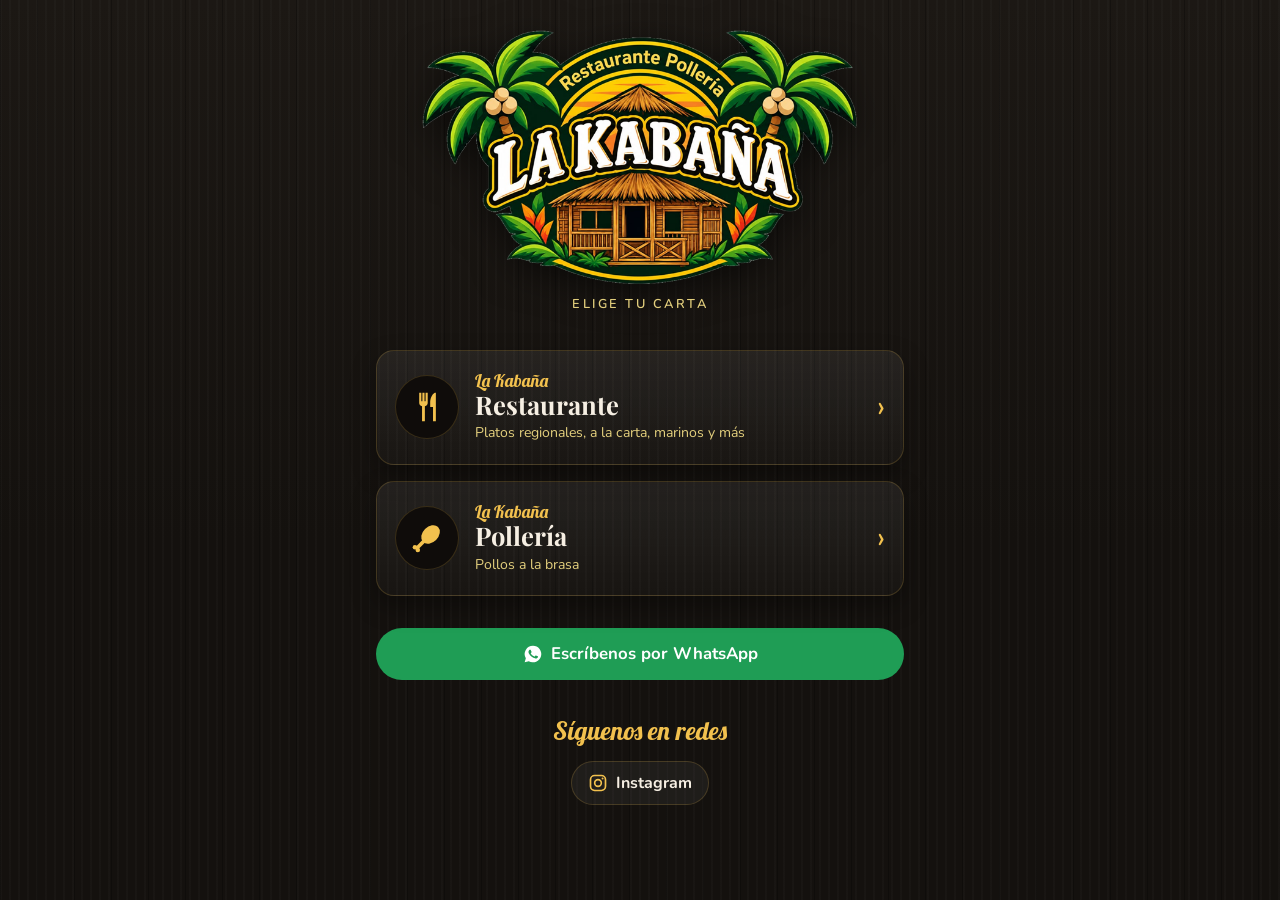
<file: index.html>
<!doctype html>
<html lang="es">
<head>
  <meta charset="utf-8">
  <meta name="viewport" content="width=device-width, initial-scale=1, viewport-fit=cover">
  <meta name="theme-color" content="#14110e">
  <meta name="description" content="La Kabaña: elige la carta del restaurante o de la pollería. Jr. Independencia 570.">
  <meta property="og:title" content="La Kabaña · Cartas">
  <meta property="og:description" content="La Kabaña Restaurante y La Kabaña Pollería.">
  <meta property="og:image" content="https://lakabana.github.io/logo.jpg">
  <meta property="og:image:width" content="1280">
  <meta property="og:image:height" content="853">
  <title>La Kabaña · Cartas</title>
  <link rel="icon" href="data:image/svg+xml,%3Csvg xmlns='http://www.w3.org/2000/svg' viewBox='0 0 100 100'%3E%3Ccircle cx='50' cy='50' r='48' fill='%2314110e'/%3E%3Cpath d='M22 78C28 46 50 24 80 20C76 50 56 72 22 78Z' fill='%233a9a52'/%3E%3Cpath d='M22 78Q50 52 80 20' stroke='%23f2c14e' stroke-width='4' fill='none'/%3E%3C/svg%3E">
  <link rel="preconnect" href="https://fonts.googleapis.com">
  <link rel="preconnect" href="https://fonts.gstatic.com" crossorigin>
  <link href="https://fonts.googleapis.com/css2?family=Lobster&family=Nunito:wght@400;600;700&family=Playfair+Display:wght@700&display=swap" rel="stylesheet">
  <link rel="stylesheet" href="styles.css?v=20261031">
</head>
<body>
  <header class="cabecera">
    <h1 class="logo logo-portada"><img src="logo.png" alt="La Kabaña – Restaurante Pollería" width="720" height="424"></h1>
    <p class="eslogan">Elige tu carta</p>
  </header>

  <main class="opciones">
    <a class="opcion" href="restaurante/">
      <span class="opcion-icono" aria-hidden="true">
        <svg viewBox="0 0 48 48" fill="currentColor">
          <path d="M13 4v14a5 5 0 0 0 4 4.9V44h4V22.9A5 5 0 0 0 25 18V4h-3v12h-1.5V4h-3v12H16V4z"/>
          <path d="M35 4c-4 2-6.5 8-6.5 14v6h4v20h4V4z"/>
        </svg>
      </span>
      <span class="opcion-texto">
        <span class="opcion-marca">La Kabaña</span>
        <span class="opcion-nombre">Restaurante</span>
        <span class="opcion-detalle">Platos regionales, a la carta, marinos y más</span>
      </span>
      <span class="opcion-flecha" aria-hidden="true">›</span>
    </a>

    <a class="opcion" href="polleria/">
      <span class="opcion-icono" aria-hidden="true">
        <svg viewBox="0 0 48 48" fill="currentColor">
          <ellipse cx="29" cy="19" rx="15" ry="11" transform="rotate(-45 29 19)"/>
          <path d="M21 27 10 38" stroke="currentColor" stroke-width="5" stroke-linecap="round"/>
          <circle cx="7" cy="37" r="3.2"/>
          <circle cx="11" cy="41" r="3.2"/>
        </svg>
      </span>
      <span class="opcion-texto">
        <span class="opcion-marca">La Kabaña</span>
        <span class="opcion-nombre">Pollería</span>
        <span class="opcion-detalle">Pollos a la brasa</span>
      </span>
      <span class="opcion-flecha" aria-hidden="true">›</span>
    </a>
  </main>

  <div class="pedir" id="pedir" hidden></div>

  <section class="seguir" id="seguir" hidden>
    <h2 class="seguir-titulo">Síguenos en redes</h2>
    <div id="redes"></div>
  </section>

  <script src="redes.js?v=20261031"></script>
  <script>
    // El WhatsApp y las redes de la portada son los que se cargan en el editor, en la carta del Restaurante.
    fetch("restaurante/menu.json", { cache: "no-cache" })
      .then((r) => r.json())
      .then((datos) => {
        // Cada botón por separado: si uno falla, el otro igual se muestra.
        const whatsapp = window.pintarWhatsapp && window.pintarWhatsapp(datos.restaurante);
        if (whatsapp) {
          document.getElementById("pedir").append(whatsapp);
          document.getElementById("pedir").hidden = false;
        }
        const redes = window.pintarRedes && window.pintarRedes(datos.restaurante);
        if (!redes) return;
        document.getElementById("redes").replaceWith(redes);
        document.getElementById("seguir").hidden = false;
      })
      .catch(() => {});
  </script>
</body>
</html>
</file>
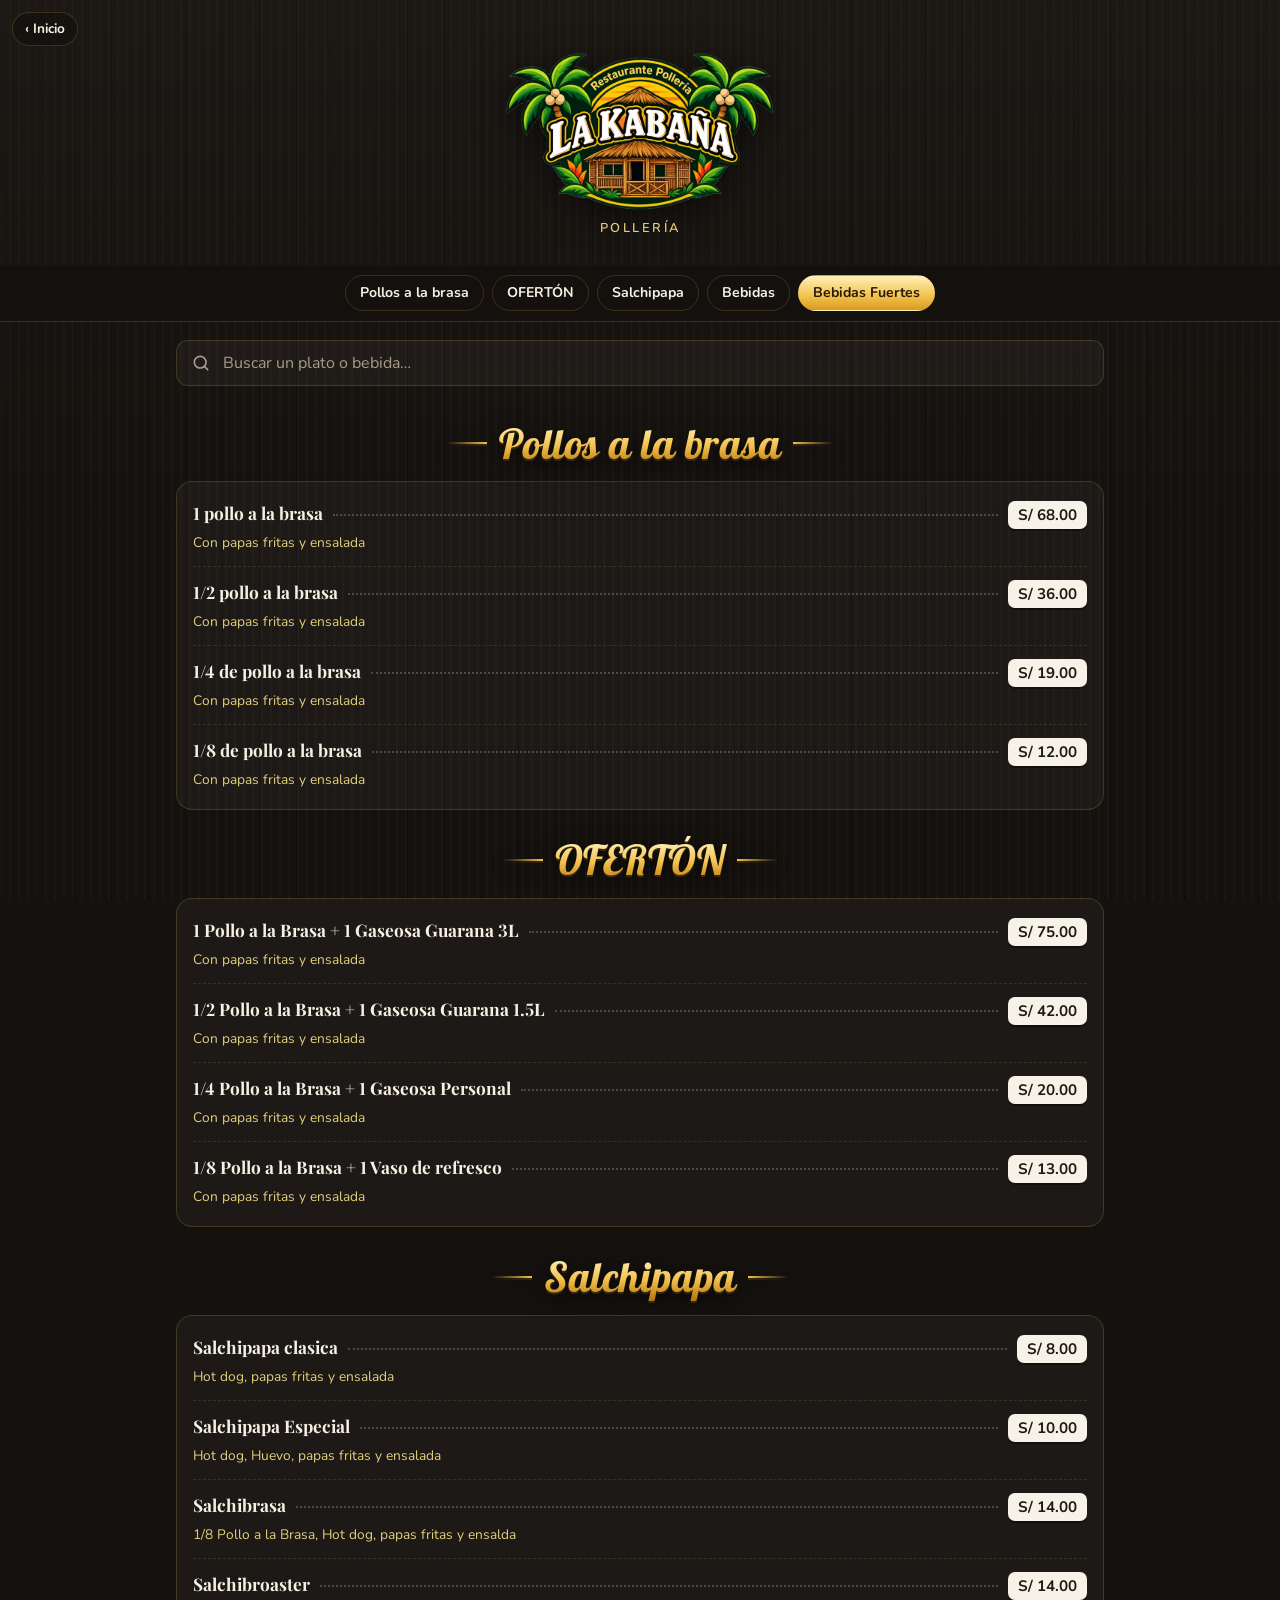
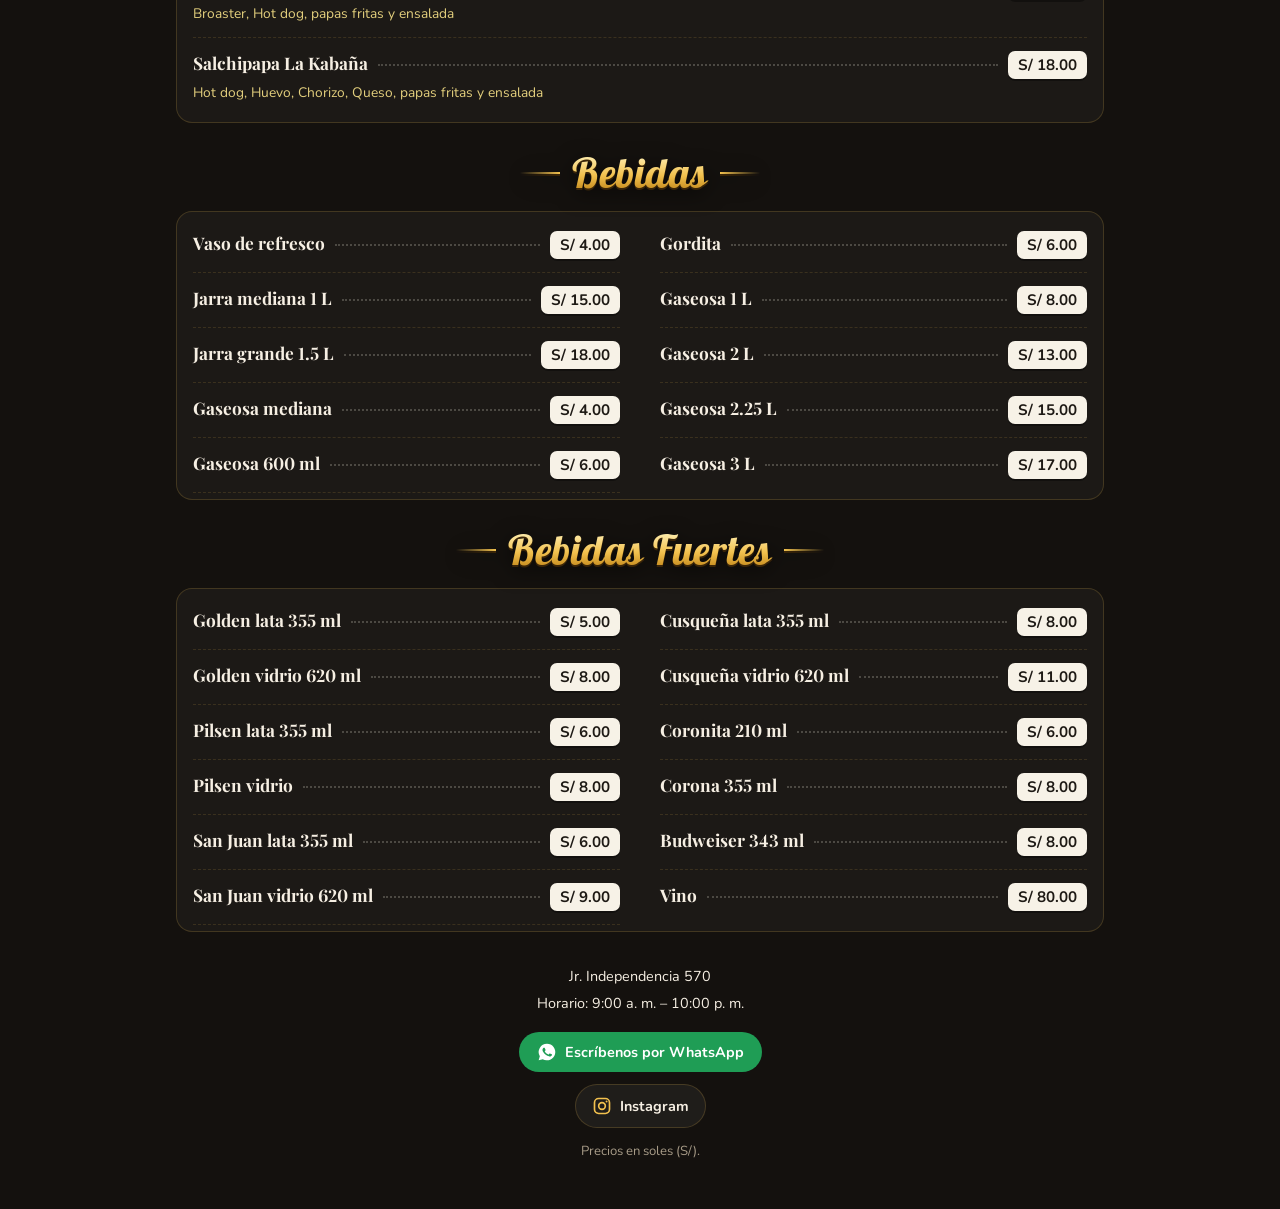
<file: polleria/index.html>
<!doctype html>
<html lang="es">
<head>
  <meta charset="utf-8">
  <meta name="viewport" content="width=device-width, initial-scale=1, viewport-fit=cover">
  <meta name="theme-color" content="#14110e">
  <meta name="description" content="Carta de La Kabaña Pollería. Jr. Independencia 570.">
  <meta property="og:title" content="La Kabaña Pollería · Carta">
  <meta property="og:description" content="Carta de La Kabaña Pollería.">
  <meta property="og:image" content="https://lakabana.github.io/logo.jpg">
  <meta property="og:image:width" content="1280">
  <meta property="og:image:height" content="853">
  <title>La Kabaña Pollería · Carta</title>
  <link rel="icon" href="data:image/svg+xml,%3Csvg xmlns='http://www.w3.org/2000/svg' viewBox='0 0 100 100'%3E%3Ccircle cx='50' cy='50' r='48' fill='%2314110e'/%3E%3Cpath d='M22 78C28 46 50 24 80 20C76 50 56 72 22 78Z' fill='%233a9a52'/%3E%3Cpath d='M22 78Q50 52 80 20' stroke='%23f2c14e' stroke-width='4' fill='none'/%3E%3C/svg%3E">
  <link rel="preconnect" href="https://fonts.googleapis.com">
  <link rel="preconnect" href="https://fonts.gstatic.com" crossorigin>
  <link href="https://fonts.googleapis.com/css2?family=Lobster&family=Nunito:wght@400;600;700&family=Playfair+Display:wght@700&display=swap" rel="stylesheet">
  <link rel="stylesheet" href="../styles.css?v=20261031">
</head>
<body>
  <header class="cabecera">
    <a class="volver" href="../">‹ Inicio</a>
    <h1 class="logo logo-carta"><img src="../logo.png" alt="" width="720" height="424"><span class="sr" id="nombre">La Kabaña</span></h1>
    <p class="eslogan" id="eslogan">Pollería</p>
  </header>

  <nav class="categorias" id="categorias" aria-label="Categorías de la carta"></nav>

  <div class="buscador">
    <label class="buscador-caja">
      <svg viewBox="0 0 24 24" aria-hidden="true"><circle cx="11" cy="11" r="7" fill="none" stroke="currentColor" stroke-width="2"/><path d="M20 20l-4-4" stroke="currentColor" stroke-width="2" stroke-linecap="round"/></svg>
      <span class="sr">Buscar en la carta</span>
      <input id="buscar" type="search" placeholder="Buscar un plato o bebida…" autocomplete="off">
    </label>
  </div>

  <main id="carta" class="carta"></main>
  <p id="sin-resultados" class="sin-resultados" hidden>No encontramos ese plato. Prueba con otra palabra.</p>

  <footer class="pie" id="pie">
    <p class="pie-nota">Precios en soles (S/).</p>
  </footer>

  <script src="../redes.js?v=20261031"></script>
  <script src="../app.js?v=20261031"></script>
</body>
</html>
</file>
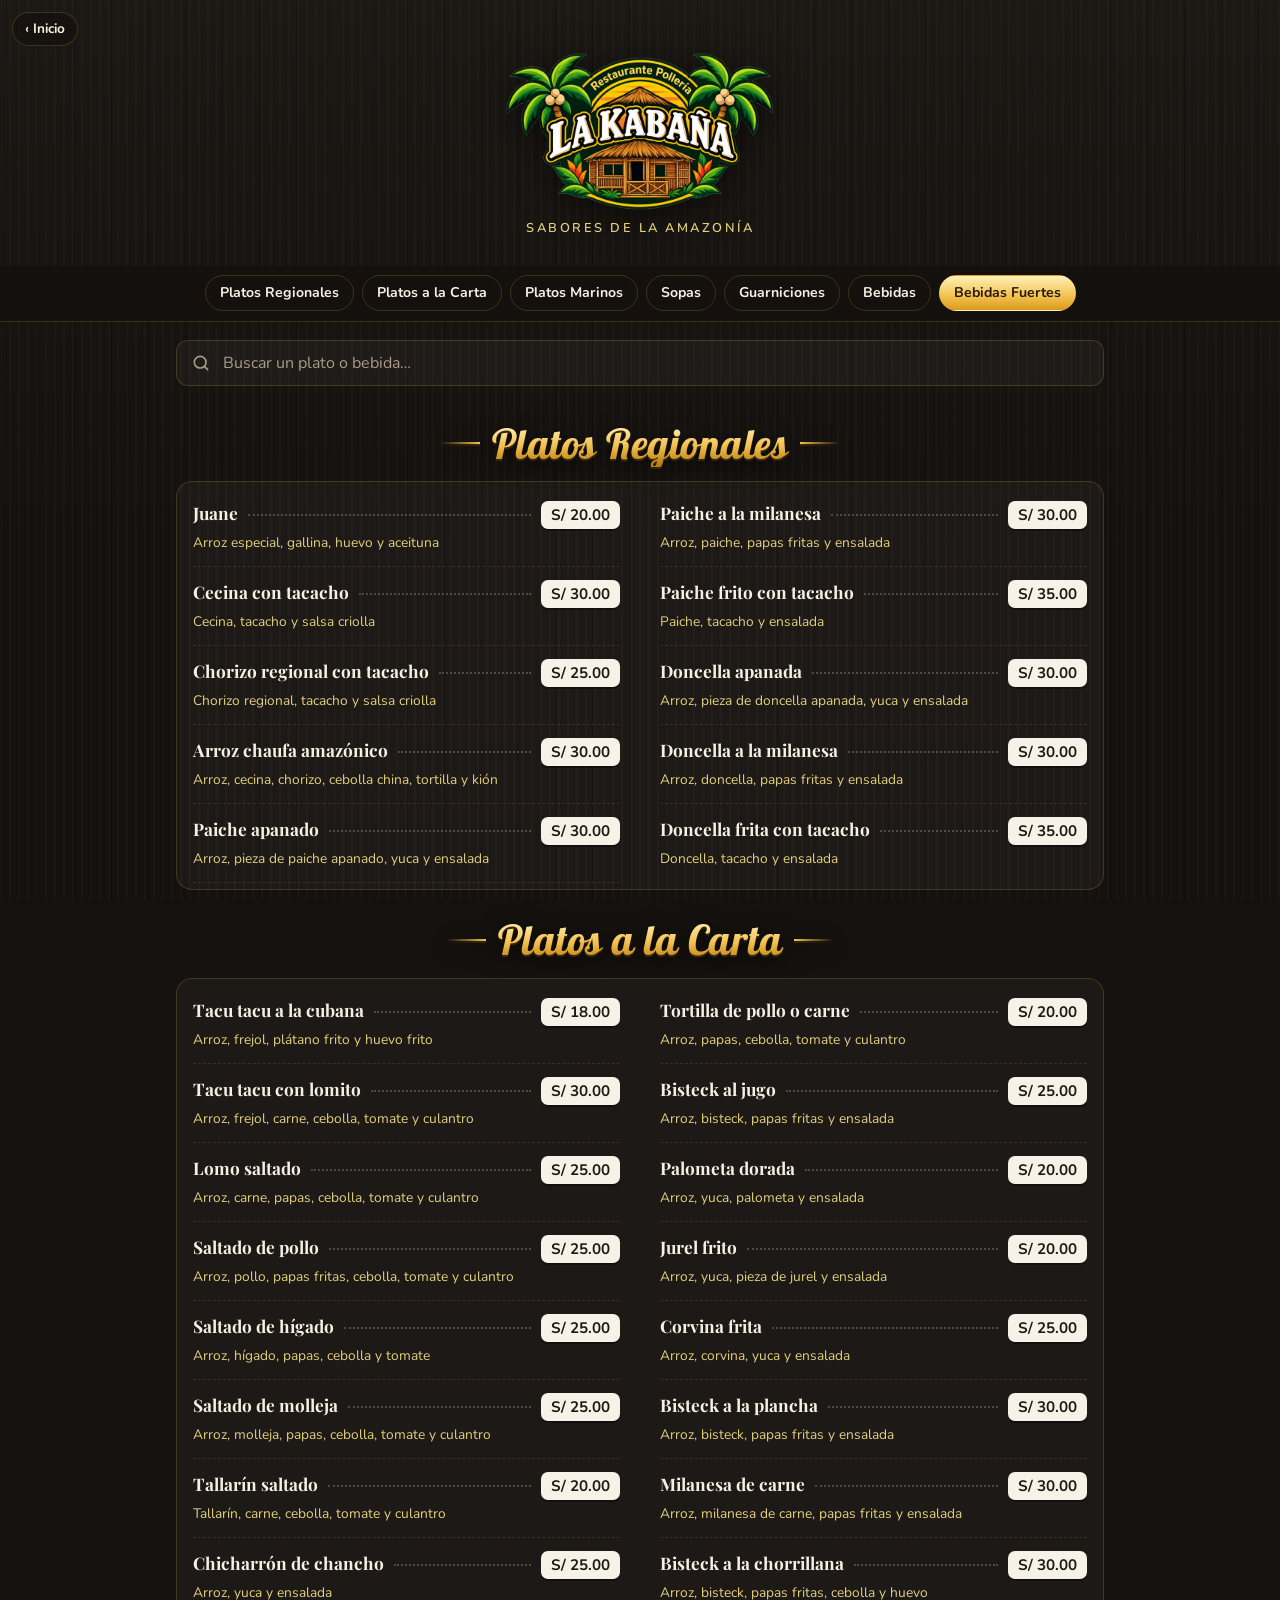
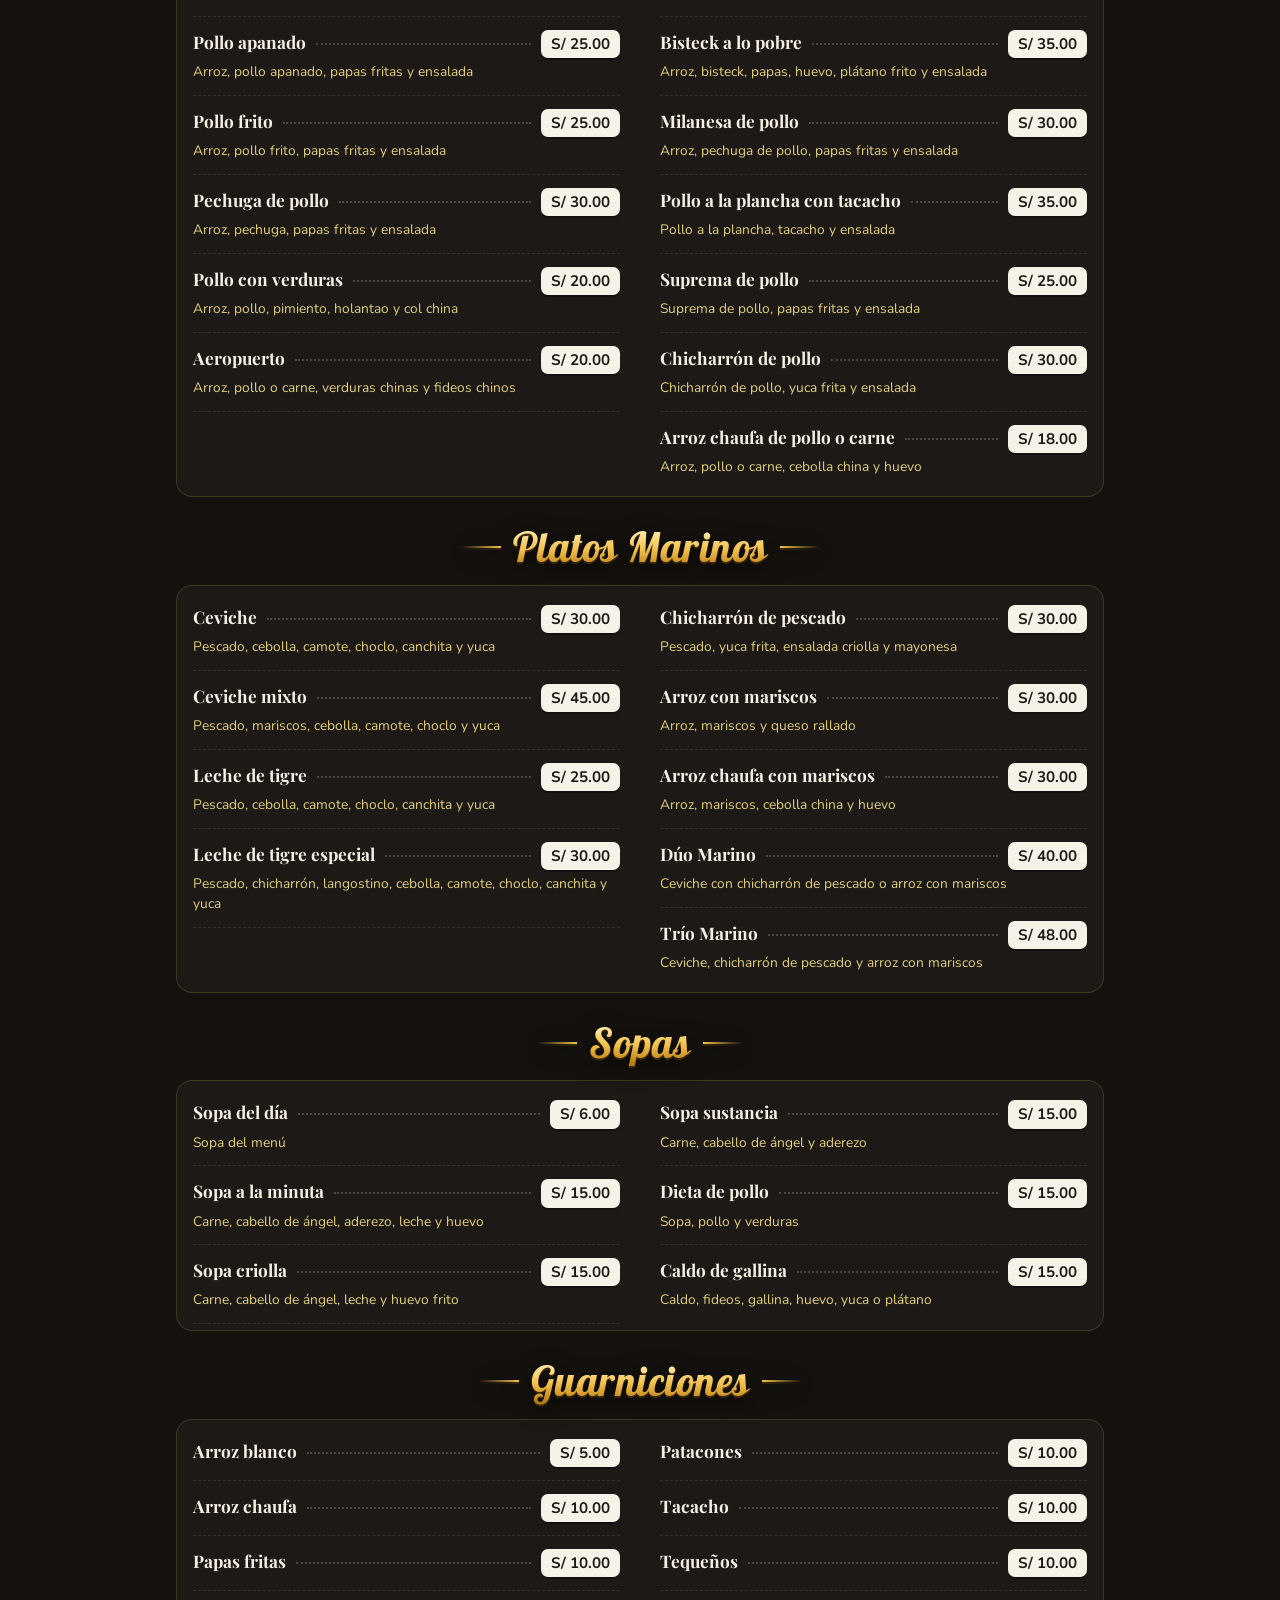
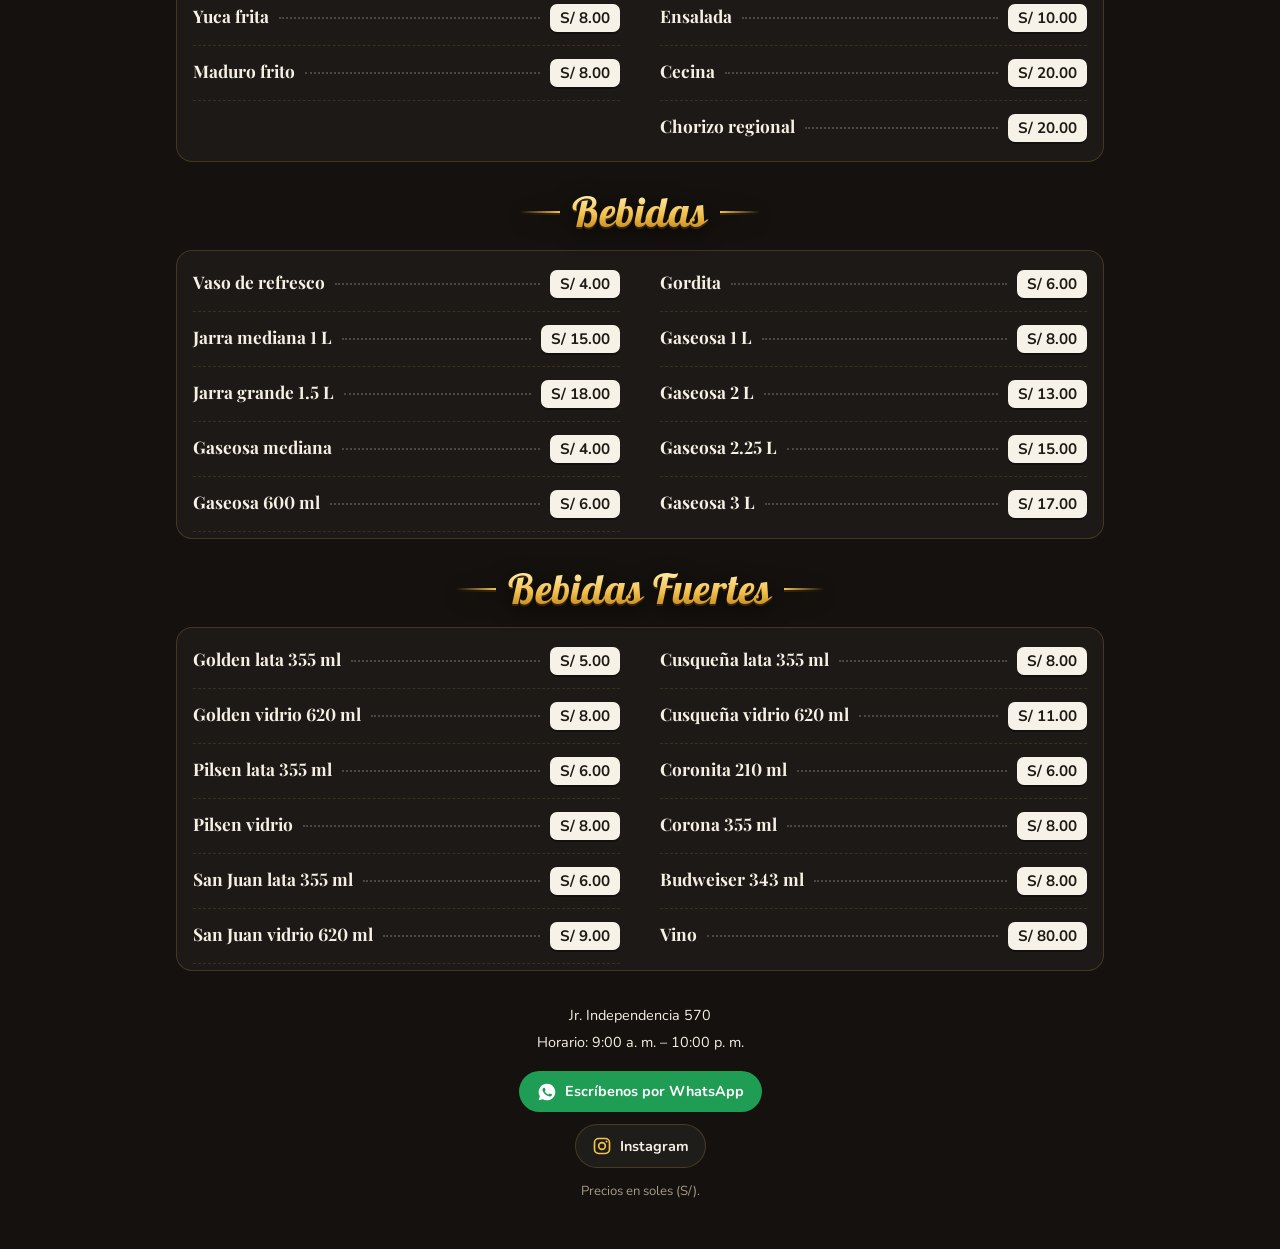
<file: restaurante/index.html>
<!doctype html>
<html lang="es">
<head>
  <meta charset="utf-8">
  <meta name="viewport" content="width=device-width, initial-scale=1, viewport-fit=cover">
  <meta name="theme-color" content="#14110e">
  <meta name="description" content="Carta de La Kabaña Restaurante: platos regionales, a la carta, marinos, sopas y bebidas. Jr. Independencia 570.">
  <meta property="og:title" content="La Kabaña Restaurante · Carta">
  <meta property="og:description" content="Platos regionales, a la carta, marinos, sopas y bebidas.">
  <meta property="og:image" content="https://lakabana.github.io/logo.jpg">
  <meta property="og:image:width" content="1280">
  <meta property="og:image:height" content="853">
  <title>La Kabaña Restaurante · Carta</title>
  <link rel="icon" href="data:image/svg+xml,%3Csvg xmlns='http://www.w3.org/2000/svg' viewBox='0 0 100 100'%3E%3Ccircle cx='50' cy='50' r='48' fill='%2314110e'/%3E%3Cpath d='M22 78C28 46 50 24 80 20C76 50 56 72 22 78Z' fill='%233a9a52'/%3E%3Cpath d='M22 78Q50 52 80 20' stroke='%23f2c14e' stroke-width='4' fill='none'/%3E%3C/svg%3E">
  <link rel="preconnect" href="https://fonts.googleapis.com">
  <link rel="preconnect" href="https://fonts.gstatic.com" crossorigin>
  <link href="https://fonts.googleapis.com/css2?family=Lobster&family=Nunito:wght@400;600;700&family=Playfair+Display:wght@700&display=swap" rel="stylesheet">
  <link rel="stylesheet" href="../styles.css?v=20261031">
</head>
<body>
  <header class="cabecera">
    <a class="volver" href="../">‹ Inicio</a>
    <h1 class="logo logo-carta"><img src="../logo.png" alt="" width="720" height="424"><span class="sr" id="nombre">La Kabaña</span></h1>
    <p class="eslogan" id="eslogan">Sabores de la Amazonía</p>
  </header>

  <nav class="categorias" id="categorias" aria-label="Categorías de la carta"></nav>

  <div class="buscador">
    <label class="buscador-caja">
      <svg viewBox="0 0 24 24" aria-hidden="true"><circle cx="11" cy="11" r="7" fill="none" stroke="currentColor" stroke-width="2"/><path d="M20 20l-4-4" stroke="currentColor" stroke-width="2" stroke-linecap="round"/></svg>
      <span class="sr">Buscar en la carta</span>
      <input id="buscar" type="search" placeholder="Buscar un plato o bebida…" autocomplete="off">
    </label>
  </div>

  <main id="carta" class="carta"></main>
  <p id="sin-resultados" class="sin-resultados" hidden>No encontramos ese plato. Prueba con otra palabra.</p>

  <footer class="pie" id="pie">
    <p class="pie-nota">Precios en soles (S/).</p>
  </footer>

  <script src="../redes.js?v=20261031"></script>
  <script src="../app.js?v=20261031"></script>
</body>
</html>
</file>
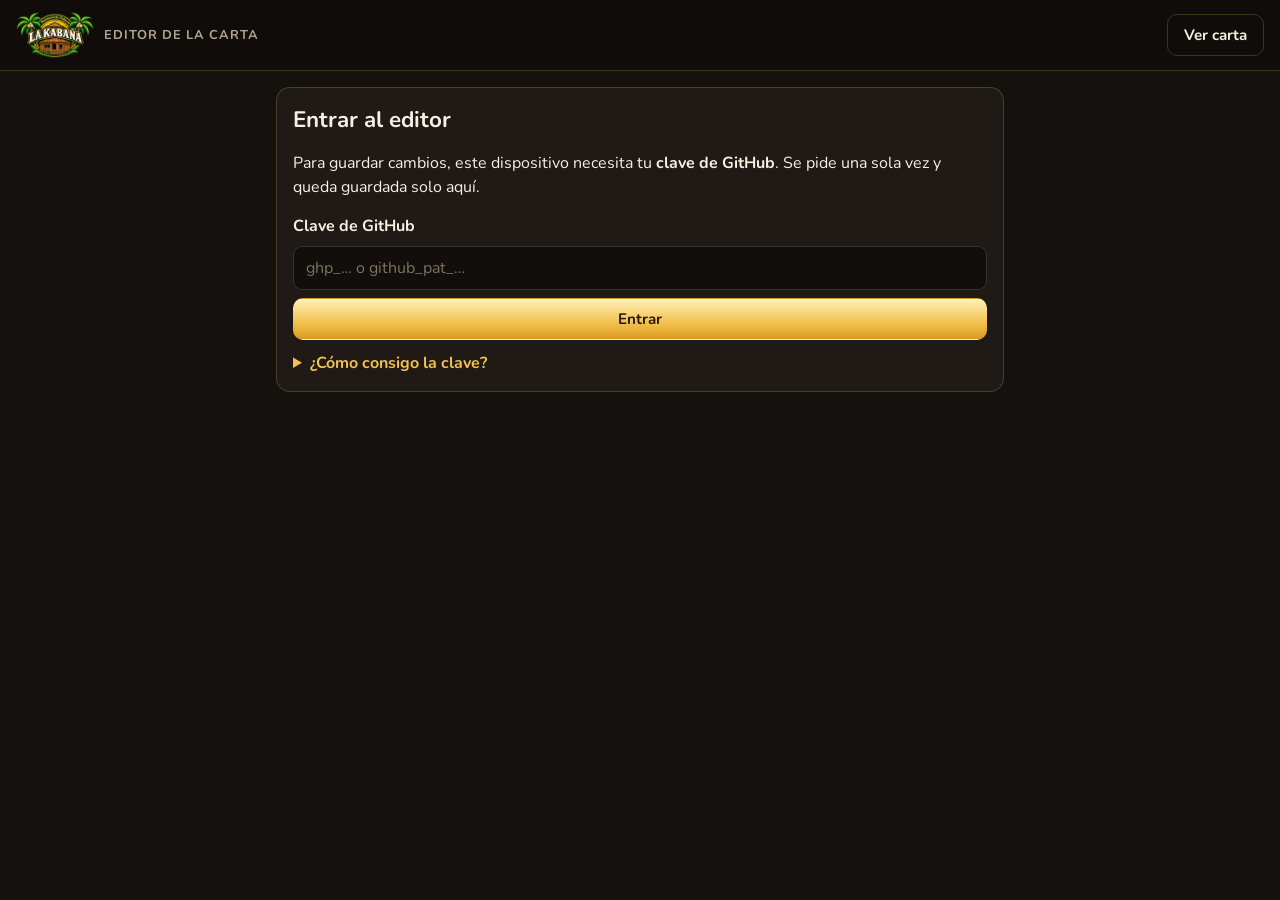
<file: admin.html>
<!doctype html>
<html lang="es">
<head>
  <meta charset="utf-8">
  <meta name="viewport" content="width=device-width, initial-scale=1, viewport-fit=cover">
  <meta name="robots" content="noindex, nofollow">
  <meta name="theme-color" content="#14110e">
  <title>Editar carta · La Kabaña</title>
  <link rel="icon" href="data:image/svg+xml,%3Csvg xmlns='http://www.w3.org/2000/svg' viewBox='0 0 100 100'%3E%3Ccircle cx='50' cy='50' r='48' fill='%2314110e'/%3E%3Cpath d='M22 78C28 46 50 24 80 20C76 50 56 72 22 78Z' fill='%233a9a52'/%3E%3Cpath d='M22 78Q50 52 80 20' stroke='%23f2c14e' stroke-width='4' fill='none'/%3E%3C/svg%3E">
  <link rel="preconnect" href="https://fonts.googleapis.com">
  <link rel="preconnect" href="https://fonts.gstatic.com" crossorigin>
  <link href="https://fonts.googleapis.com/css2?family=Lobster&family=Nunito:wght@400;600;700;800&display=swap" rel="stylesheet">
  <link rel="stylesheet" href="admin.css?v=20261031">
</head>
<body>
  <header class="barra">
    <div class="barra-titulo">
      <img class="marca-logo" src="logo.png" alt="La Kabaña" width="720" height="424">
      <span class="barra-sub">Editor de la carta</span>
    </div>
    <div class="barra-acciones">
      <a class="boton boton-claro" id="ver-carta" href="./" target="_blank" rel="noopener">Ver carta</a>
      <button class="boton boton-claro" id="salir" type="button" hidden>Salir</button>
    </div>
  </header>

  <!-- Pantalla de acceso -->
  <main id="acceso" class="contenedor" hidden>
    <section class="tarjeta">
      <h1>Entrar al editor</h1>
      <p>Para guardar cambios, este dispositivo necesita tu <strong>clave de GitHub</strong>. Se pide una sola vez y queda guardada solo aquí.</p>

      <form id="form-acceso" class="form-acceso">
        <label for="clave">Clave de GitHub</label>
        <input id="clave" type="password" autocomplete="off" spellcheck="false" placeholder="ghp_… o github_pat_…" required>
        <button class="boton boton-oro" type="submit" id="entrar">Entrar</button>
        <p class="error" id="error-acceso" role="alert" hidden></p>
      </form>

      <details class="ayuda">
        <summary>¿Cómo consigo la clave?</summary>
        <ol>
          <li>Abre <a href="https://github.com/settings/tokens/new?description=Editor%20carta%20La%20Kaba%C3%B1a&amp;scopes=public_repo" target="_blank" rel="noopener">este enlace de GitHub</a> (inicia sesión si te lo pide).</li>
          <li>En <strong>Expiration</strong> elige <strong>No expiration</strong>.</li>
          <li>Deja marcada la casilla <strong>public_repo</strong> y baja hasta el botón verde <strong>Generate token</strong>.</li>
          <li>Copia la clave que aparece (empieza con <code>ghp_</code>) y pégala arriba.</li>
        </ol>
        <p class="nota">No compartas esta clave con nadie: con ella se puede modificar la carta.</p>
      </details>
    </section>
  </main>

  <!-- Editor -->
  <main id="editor" class="contenedor" hidden>
    <div class="selector-carta" role="group" aria-label="Carta que estás editando">
      <button type="button" class="pestana" data-carta="restaurante">Restaurante</button>
      <button type="button" class="pestana" data-carta="polleria">Pollería</button>
    </div>

    <div class="guardar-barra" id="guardar-barra">
      <p class="estado" id="estado" role="status">Sin cambios</p>
      <button class="boton boton-oro" id="guardar" type="button" disabled>Guardar cambios</button>
    </div>

    <details class="tarjeta datos">
      <summary><span>Datos del local</span></summary>
      <div class="campos" id="datos-restaurante"></div>
    </details>

    <div id="secciones"></div>

    <button class="boton boton-linea boton-ancho" id="agregar-seccion" type="button">+ Agregar sección</button>
  </main>

  <p class="cargando contenedor" id="cargando">Cargando…</p>

  <div class="aviso" id="aviso" role="status" hidden></div>

  <script src="admin.js?v=20261031"></script>
</body>
</html>
</file>
<file: styles.css>
:root {
  --fondo: #14110e;
  --fondo-2: #1c1814;
  --tarjeta: rgba(255, 255, 255, 0.035);
  --borde: rgba(242, 193, 78, 0.18);
  --texto: #f6efe3;
  --detalle: #e3cf7d;
  --tenue: #a89c88;
  --oro-claro: #fff1b8;
  --oro: #f2c14e;
  --oro-oscuro: #b97c10;
  --verde: #3a9a52;
  --precio-fondo: #f7f2e7;
  --precio-texto: #1e1a15;
  --alto-nav: 56px;
}

* { box-sizing: border-box; }

html { scroll-behavior: smooth; -webkit-text-size-adjust: 100%; }

body {
  margin: 0;
  min-height: 100vh;
  color: var(--texto);
  font-family: "Nunito", system-ui, -apple-system, "Segoe UI", sans-serif;
  font-size: 16px;
  line-height: 1.45;
  background-color: var(--fondo);
  /* vetas de madera oscura, como la carta física */
  background-image:
    repeating-linear-gradient(90deg, rgba(255,255,255,0.018) 0 2px, transparent 2px 9px),
    repeating-linear-gradient(90deg, rgba(0,0,0,0.25) 0 1px, transparent 1px 37px),
    linear-gradient(180deg, var(--fondo-2), var(--fondo) 60%);
  background-attachment: fixed;
}

.sr {
  position: absolute; width: 1px; height: 1px; overflow: hidden;
  clip: rect(0 0 0 0); white-space: nowrap;
}

/* ---------- Cabecera ---------- */

.cabecera {
  position: relative;
  overflow: hidden;
  text-align: center;
  padding: 52px 16px 28px;
}

/* Logo del local (logo.png, con fondo transparente) */
.cabecera .logo { margin: 0 auto; }
.logo img {
  display: block;
  width: 100%;
  height: auto;
  filter: drop-shadow(0 8px 18px rgba(0, 0, 0, 0.55));
}
.logo-portada { width: min(440px, 100%); }
.logo-carta { width: min(270px, 70vw); }
.cabecera:has(.logo-portada) { padding-top: 28px; }

.titulo-dorado {
  font-family: "Lobster", cursive;
  font-weight: 400;
  letter-spacing: .5px;
  background: linear-gradient(180deg, var(--oro-claro) 10%, var(--oro) 55%, var(--oro-oscuro) 95%);
  -webkit-background-clip: text;
  background-clip: text;
  color: transparent;
  filter: drop-shadow(0 2px 0 #3a2508) drop-shadow(0 4px 10px rgba(0,0,0,.6));
}

.cabecera h1 {
  position: relative;
  margin: 0;
  font-size: clamp(2.6rem, 11vw, 4.2rem);
  line-height: 1.1;
}

.volver {
  position: absolute;
  top: 12px;
  left: 12px;
  z-index: 2;
  padding: 6px 12px;
  border-radius: 999px;
  background: rgba(20, 17, 14, 0.75);
  border: 1px solid var(--borde);
  color: var(--texto);
  font-weight: 700;
  font-size: .85rem;
  text-decoration: none;
}
.volver:hover { border-color: var(--oro); }

.eslogan {
  position: relative;
  margin: 8px 0 0;
  color: var(--detalle);
  font-weight: 600;
  letter-spacing: 2.5px;
  text-transform: uppercase;
  font-size: .8rem;
}

/* ---------- Navegación de categorías ---------- */

.categorias {
  position: sticky;
  top: 0;
  z-index: 10;
  display: flex;
  gap: 8px;
  height: var(--alto-nav);
  align-items: center;
  justify-content: safe center;
  padding: 0 16px;
  overflow-x: auto;
  scrollbar-width: none;
  background: rgba(20, 17, 14, 0.92);
  -webkit-backdrop-filter: blur(10px);
  backdrop-filter: blur(10px);
  border-bottom: 1px solid var(--borde);
}
.categorias::-webkit-scrollbar { display: none; }

.chip {
  flex: none;
  padding: 7px 14px;
  border-radius: 999px;
  border: 1px solid var(--borde);
  color: var(--texto);
  font-weight: 700;
  font-size: .88rem;
  text-decoration: none;
  white-space: nowrap;
  transition: background-color .2s, color .2s, border-color .2s;
}
.chip:hover { border-color: var(--oro); }
.chip.activo {
  background: linear-gradient(180deg, var(--oro-claro), var(--oro) 60%, #d99a1e);
  border-color: transparent;
  color: #2a1a04;
}

/* ---------- Buscador ---------- */

.buscador {
  max-width: 960px;
  margin: 18px auto 0;
  padding: 0 16px;
}

.buscador-caja {
  display: flex;
  align-items: center;
  gap: 10px;
  padding: 0 14px;
  height: 46px;
  border-radius: 12px;
  background: var(--tarjeta);
  border: 1px solid var(--borde);
  color: var(--tenue);
}
.buscador-caja:focus-within { border-color: var(--oro); color: var(--oro); }
.buscador-caja svg { width: 20px; height: 20px; flex: none; }
.buscador-caja input {
  flex: 1;
  min-width: 0;
  height: 100%;
  border: 0;
  outline: 0;
  background: transparent;
  color: var(--texto);
  font: inherit;
}
.buscador-caja input::placeholder { color: var(--tenue); }

/* ---------- Carta ---------- */

.carta {
  max-width: 960px;
  margin: 0 auto;
  padding: 8px 16px 24px;
}

.seccion {
  scroll-margin-top: calc(var(--alto-nav) + 8px);
  padding-top: 26px;
}

.seccion h2 {
  display: flex;
  align-items: center;
  justify-content: center;
  gap: 12px;
  margin: 0 0 14px;
  text-align: center;
  font-size: clamp(2rem, 8vw, 2.6rem);
  line-height: 1.15;
}

.seccion h2::before,
.seccion h2::after {
  content: "";
  flex: 0 1 40px;
  min-width: 12px;
  height: 2px;
  background: linear-gradient(90deg, transparent, var(--oro));
}
.seccion h2::after { background: linear-gradient(90deg, var(--oro), transparent); }

.platos {
  list-style: none;
  margin: 0;
  padding: 6px 16px;
  border-radius: 16px;
  background: var(--tarjeta);
  border: 1px solid var(--borde);
}

.plato {
  padding: 13px 0;
  border-bottom: 1px dashed rgba(242, 193, 78, 0.14);
}
.plato:last-child { border-bottom: 0; }

.plato-fila {
  display: flex;
  align-items: baseline;
  gap: 10px;
}

.plato-nombre {
  margin: 0;
  font-family: "Playfair Display", Georgia, serif;
  font-weight: 700;
  font-size: 1.08rem;
  font-variant-numeric: lining-nums;
  line-height: 1.25;
}

.puntos {
  flex: 1;
  min-width: 12px;
  border-bottom: 2px dotted rgba(246, 239, 227, 0.22);
  transform: translateY(-4px);
}

.precio {
  flex: none;
  padding: 3px 10px;
  border-radius: 7px;
  background: var(--precio-fondo);
  color: var(--precio-texto);
  font-weight: 700;
  font-size: .95rem;
  font-variant-numeric: tabular-nums;
  box-shadow: 0 2px 0 rgba(0,0,0,.35);
}
.precio.consultar {
  background: transparent;
  color: var(--detalle);
  border: 1px solid var(--borde);
  box-shadow: none;
  font-weight: 600;
  font-size: .85rem;
}

.plato-detalle {
  margin: 4px 0 0;
  color: var(--detalle);
  font-size: .86rem;
}

.plato.agotado .plato-nombre,
.plato.agotado .plato-detalle { opacity: .45; text-decoration: line-through; }
.etiqueta-agotado {
  flex: none;
  padding: 3px 9px;
  border-radius: 7px;
  background: #7a2318;
  color: #ffe2dc;
  font-size: .78rem;
  font-weight: 700;
  text-transform: uppercase;
  letter-spacing: .5px;
}

/* En pantallas anchas, las listas largas van a dos columnas */
@media (min-width: 760px) {
  .platos.dos-columnas {
    columns: 2;
    column-gap: 40px;
  }
  .platos.dos-columnas .plato { break-inside: avoid; }
}

.sin-resultados {
  max-width: 960px;
  margin: 24px auto;
  padding: 0 16px;
  text-align: center;
  color: var(--tenue);
}

/* ---------- Portada: elegir carta ---------- */

.opciones {
  display: grid;
  gap: 16px;
  max-width: 560px;
  margin: 8px auto 0;
  padding: 0 16px 32px;
}

.pedir {
  max-width: 560px;
  margin: 0 auto;
  padding: 0 16px 32px;
}
.pedir .whatsapp {
  display: flex;
  justify-content: center;
  margin-top: 0;
  padding: 14px 18px;
  font-size: 1.05rem;
}

.seguir {
  max-width: 560px;
  margin: 0 auto;
  padding: 0 16px 48px;
  text-align: center;
}
.seguir-titulo {
  margin: 0;
  font-family: "Lobster", cursive;
  font-weight: 400;
  font-size: 1.6rem;
  color: var(--oro);
}

.redes {
  display: flex;
  flex-wrap: wrap;
  justify-content: center;
  gap: 10px;
  margin-top: 12px;
}
.red {
  display: inline-flex;
  align-items: center;
  gap: 8px;
  min-height: 44px;
  padding: 8px 16px;
  border-radius: 999px;
  border: 1px solid var(--borde);
  background: rgba(255, 255, 255, 0.05);
  color: var(--texto);
  font-weight: 700;
  text-decoration: none;
}
.red:hover { border-color: var(--oro); }
.red svg { width: 20px; height: 20px; color: var(--oro); }

.opcion {
  display: flex;
  align-items: center;
  gap: 16px;
  padding: 20px 18px;
  border-radius: 18px;
  background: linear-gradient(180deg, rgba(255, 255, 255, 0.07), rgba(255, 255, 255, 0.02));
  border: 1px solid var(--borde);
  color: var(--texto);
  text-decoration: none;
  box-shadow: 0 10px 24px rgba(0, 0, 0, 0.35);
  transition: transform .15s, border-color .15s;
}
.opcion:hover { border-color: var(--oro); transform: translateY(-2px); }
.opcion:focus-visible { outline: 2px solid var(--oro); outline-offset: 3px; }

.opcion-icono {
  flex: none;
  display: grid;
  place-items: center;
  width: 64px;
  height: 64px;
  border-radius: 50%;
  background: #0f0c0a;
  border: 1px solid var(--borde);
  color: var(--oro);
}
.opcion-icono svg { width: 34px; height: 34px; }

.opcion-texto { flex: 1; min-width: 0; }
.opcion-marca { display: block; font-family: "Lobster", cursive; font-size: 1.1rem; color: var(--oro); line-height: 1.1; }
.opcion-nombre { display: block; font-family: "Playfair Display", Georgia, serif; font-size: 1.6rem; font-weight: 700; line-height: 1.15; }
.opcion-detalle { display: block; margin-top: 4px; color: var(--detalle); font-size: .88rem; }
.opcion-flecha { flex: none; color: var(--oro); font-size: 2rem; line-height: 1; }

/* ---------- Pie ---------- */

.pie {
  max-width: 960px;
  margin: 0 auto;
  padding: 10px 16px 48px;
  text-align: center;
  color: var(--tenue);
  font-size: .9rem;
}
.pie-info { margin: 0 0 6px; color: var(--texto); }
.pie-nota { margin: 14px 0 0; font-size: .82rem; }

.whatsapp {
  display: inline-flex;
  align-items: center;
  gap: 8px;
  margin-top: 12px;
  padding: 10px 18px;
  border-radius: 999px;
  background: #1f9d55;
  color: #fff;
  font-weight: 700;
  text-decoration: none;
}
.whatsapp svg { width: 20px; height: 20px; }

[hidden] { display: none !important; }

@media (prefers-reduced-motion: reduce) {
  html { scroll-behavior: auto; }
  * { transition: none !important; }
}
</file>
<file: admin.css>
:root {
  --fondo: #14110e;
  --tarjeta: #1f1a15;
  --tarjeta-2: #2a241d;
  --borde: rgba(242, 193, 78, 0.22);
  --texto: #f6efe3;
  --tenue: #b3a68f;
  --oro: #f2c14e;
  --oro-claro: #fff1b8;
  --verde: #3fae5c;
  --rojo: #e0654f;
  --campo: #110e0b;
}

* { box-sizing: border-box; }

body {
  margin: 0;
  min-height: 100vh;
  background: var(--fondo);
  color: var(--texto);
  font-family: "Nunito", system-ui, -apple-system, "Segoe UI", sans-serif;
  font-size: 16px;
  line-height: 1.45;
  padding-bottom: 96px;
}

a { color: var(--oro); }
code { background: var(--tarjeta-2); padding: 1px 5px; border-radius: 4px; }
[hidden] { display: none !important; }

.contenedor {
  max-width: 760px;
  margin: 0 auto;
  padding: 16px;
}

/* ---------- Barra superior ---------- */

.barra {
  display: flex;
  align-items: center;
  justify-content: space-between;
  gap: 12px;
  padding: 12px 16px;
  border-bottom: 1px solid var(--borde);
  background: #0f0c0a;
}
.barra-titulo { display: flex; align-items: center; gap: 10px; line-height: 1.1; min-width: 0; }
.marca-logo { display: block; flex: none; width: auto; height: 46px; }
.barra-sub { color: var(--tenue); font-size: .8rem; font-weight: 700; text-transform: uppercase; letter-spacing: 1px; }
.barra-acciones { display: flex; gap: 8px; flex: none; }

/* ---------- Botones ---------- */

.boton {
  display: inline-flex;
  align-items: center;
  justify-content: center;
  min-height: 42px;
  padding: 8px 16px;
  border-radius: 10px;
  border: 1px solid transparent;
  font: 700 .95rem "Nunito", sans-serif;
  text-decoration: none;
  cursor: pointer;
}
.boton:disabled { opacity: .45; cursor: default; }
.boton-oro { background: linear-gradient(180deg, var(--oro-claro), var(--oro) 60%, #d99a1e); color: #2a1a04; }
.boton-claro { background: transparent; color: var(--texto); border-color: var(--borde); }
.boton-linea { background: transparent; color: var(--oro); border: 1px dashed var(--oro); }
.boton-ancho { width: 100%; margin-top: 12px; }

.boton-icono {
  width: 40px;
  height: 40px;
  border-radius: 9px;
  border: 1px solid var(--borde);
  background: var(--tarjeta-2);
  color: var(--texto);
  font-size: 1.1rem;
  font-weight: 800;
  cursor: pointer;
}
.boton-icono:disabled { opacity: .3; cursor: default; }
.boton-icono.peligro { color: var(--rojo); }

.boton-texto {
  min-height: 40px;
  padding: 0 10px;
  border: 0;
  background: none;
  color: var(--tenue);
  font: 700 .85rem "Nunito", sans-serif;
  cursor: pointer;
}
.boton-texto.peligro { color: var(--rojo); }

button:focus-visible, a:focus-visible, input:focus-visible, select:focus-visible, textarea:focus-visible, summary:focus-visible {
  outline: 2px solid var(--oro);
  outline-offset: 2px;
}

/* ---------- Tarjetas y campos ---------- */

.tarjeta {
  background: var(--tarjeta);
  border: 1px solid var(--borde);
  border-radius: 14px;
  padding: 16px;
  margin-bottom: 12px;
}
.tarjeta h1 { margin: 0 0 8px; font-size: 1.4rem; }

input[type="text"], input[type="password"], textarea, select {
  width: 100%;
  min-height: 44px;
  padding: 9px 12px;
  border-radius: 9px;
  border: 1px solid rgba(246, 239, 227, 0.16);
  background: var(--campo);
  color: var(--texto);
  font: 16px "Nunito", sans-serif; /* 16px evita el zoom automático en iPhone */
}
textarea { resize: vertical; min-height: 0; }
input::placeholder, textarea::placeholder { color: #7d725f; }
input.invalido { border-color: var(--rojo); background: #2a1210; }

.form-acceso { display: grid; gap: 8px; margin: 16px 0 8px; }
.form-acceso label { font-weight: 700; }
.error { margin: 4px 0 0; color: #ffb4a6; font-weight: 700; }

.ayuda { margin-top: 12px; color: var(--tenue); }
.ayuda summary { cursor: pointer; color: var(--oro); font-weight: 700; }
.ayuda ol { padding-left: 20px; }
.ayuda li { margin: 6px 0; }
.nota { font-size: .9rem; }

.cargando { color: var(--tenue); text-align: center; }

/* ---------- Elegir qué carta se edita ---------- */

.selector-carta {
  display: grid;
  grid-template-columns: 1fr 1fr;
  gap: 4px;
  padding: 4px;
  margin-bottom: 28px;
  border-radius: 12px;
  background: var(--tarjeta);
  border: 1px solid var(--borde);
}
.pestana {
  min-height: 44px;
  border: 0;
  border-radius: 9px;
  background: transparent;
  color: var(--tenue);
  font: 800 1rem "Nunito", sans-serif;
  cursor: pointer;
}
.pestana[aria-pressed="true"] {
  background: linear-gradient(180deg, var(--oro-claro), var(--oro) 60%, #d99a1e);
  color: #2a1a04;
}

/* ---------- Barra de guardar ---------- */

.guardar-barra {
  position: sticky;
  top: 0;
  z-index: 5;
  display: flex;
  align-items: center;
  justify-content: space-between;
  gap: 12px;
  margin: -16px -16px 12px;
  padding: 12px 16px;
  background: rgba(20, 17, 14, 0.95);
  -webkit-backdrop-filter: blur(8px);
  backdrop-filter: blur(8px);
  border-bottom: 1px solid var(--borde);
}
.estado { margin: 0; font-weight: 700; font-size: .9rem; color: var(--tenue); }
.estado[data-tipo="pendiente"] { color: var(--oro); }
.estado[data-tipo="ok"] { color: var(--verde); }
.guardar-barra .boton { flex: none; }

/* ---------- Secciones (desplegables) ---------- */

details.tarjeta { padding: 0; }
details.tarjeta > summary {
  display: flex;
  align-items: center;
  gap: 10px;
  padding: 14px 16px;
  cursor: pointer;
  list-style: none;
  font-weight: 800;
  font-size: 1.05rem;
}
details.tarjeta > summary::-webkit-details-marker { display: none; }
details.tarjeta > summary::before {
  content: "▸";
  color: var(--oro);
  transition: transform .15s;
}
details.tarjeta[open] > summary::before { transform: rotate(90deg); }
details.tarjeta > summary > span:first-child { flex: 1; min-width: 0; }

.contador {
  min-width: 28px;
  padding: 2px 8px;
  border-radius: 999px;
  background: var(--tarjeta-2);
  color: var(--tenue);
  font-size: .8rem;
  text-align: center;
}

.campos, .seccion-cuerpo { padding: 0 16px 16px; }
.campo { margin-bottom: 12px; }
.campo label { display: block; margin-bottom: 4px; font-weight: 700; font-size: .9rem; }
.campo small { display: block; margin-top: 4px; color: var(--tenue); font-size: .8rem; }
.subtitulo-campos {
  margin: 20px 0 4px;
  padding-top: 14px;
  border-top: 1px solid var(--borde);
  font-weight: 800;
  color: var(--oro);
}
.nota-campos { margin: 0 0 12px; color: var(--tenue); font-size: .85rem; }

.seccion-cabecera {
  display: flex;
  flex-wrap: wrap;
  gap: 8px;
  align-items: center;
  padding-bottom: 12px;
  border-bottom: 1px solid var(--borde);
}
.seccion-cabecera .campo-titulo { flex: 1 1 220px; font-weight: 700; }

.acciones { display: flex; gap: 6px; align-items: center; }

.vacio { color: var(--tenue); font-style: italic; margin: 12px 0 0; }

/* ---------- Platos ---------- */

.platos { list-style: none; margin: 0; padding: 0; }

.plato {
  display: grid;
  gap: 8px;
  padding: 14px 0;
  border-bottom: 1px solid rgba(242, 193, 78, 0.12);
}
.plato:last-child { border-bottom: 0; }
.plato.agotado .campo-nombre { text-decoration: line-through; opacity: .6; }

.fila { display: flex; gap: 8px; align-items: center; }
.campo-nombre { flex: 1; min-width: 0; font-weight: 700; }

.precio {
  display: flex;
  align-items: center;
  flex: none;
  width: 118px;
  border-radius: 9px;
  border: 1px solid rgba(246, 239, 227, 0.16);
  background: var(--campo);
  padding-left: 10px;
  color: var(--tenue);
  font-weight: 700;
}
.precio:focus-within { outline: 2px solid var(--oro); outline-offset: 2px; }
.precio .campo-precio { border: 0; background: transparent; padding-left: 6px; text-align: right; font-weight: 700; }
.precio .campo-precio:focus-visible { outline: none; }
.precio:has(.invalido) { border-color: var(--rojo); }

.campo-detalle { font-size: 15px; color: #e3cf7d; }

.acciones-plato {
  display: grid;
  grid-template-columns: 1fr auto;
  gap: 8px;
}
.acciones-plato .mover { grid-column: 1 / -1; }
.mover { display: flex; align-items: center; gap: 8px; min-width: 0; }
.mover span { color: var(--tenue); font-size: .85rem; font-weight: 700; }
.mover select { min-height: 40px; padding: 6px 8px; }
.check {
  display: flex;
  align-items: center;
  gap: 6px;
  min-height: 40px;
  font-weight: 700;
  font-size: .9rem;
  cursor: pointer;
}
.check input { width: 20px; height: 20px; accent-color: var(--rojo); }

/* ---------- Aviso flotante ---------- */

.aviso {
  position: fixed;
  left: 50%;
  bottom: calc(20px + env(safe-area-inset-bottom));
  transform: translateX(-50%);
  width: min(560px, calc(100% - 32px));
  padding: 12px 16px;
  border-radius: 12px;
  background: #24482f;
  color: #e9ffe9;
  font-weight: 700;
  box-shadow: 0 10px 30px rgba(0, 0, 0, .5);
  z-index: 20;
}
.aviso[data-tipo="error"] { background: #5a1f17; color: #ffe2dc; }

@media (max-width: 420px) {
  .barra-acciones .boton { padding: 8px 12px; }
  .precio { width: 104px; }
}
</file>
